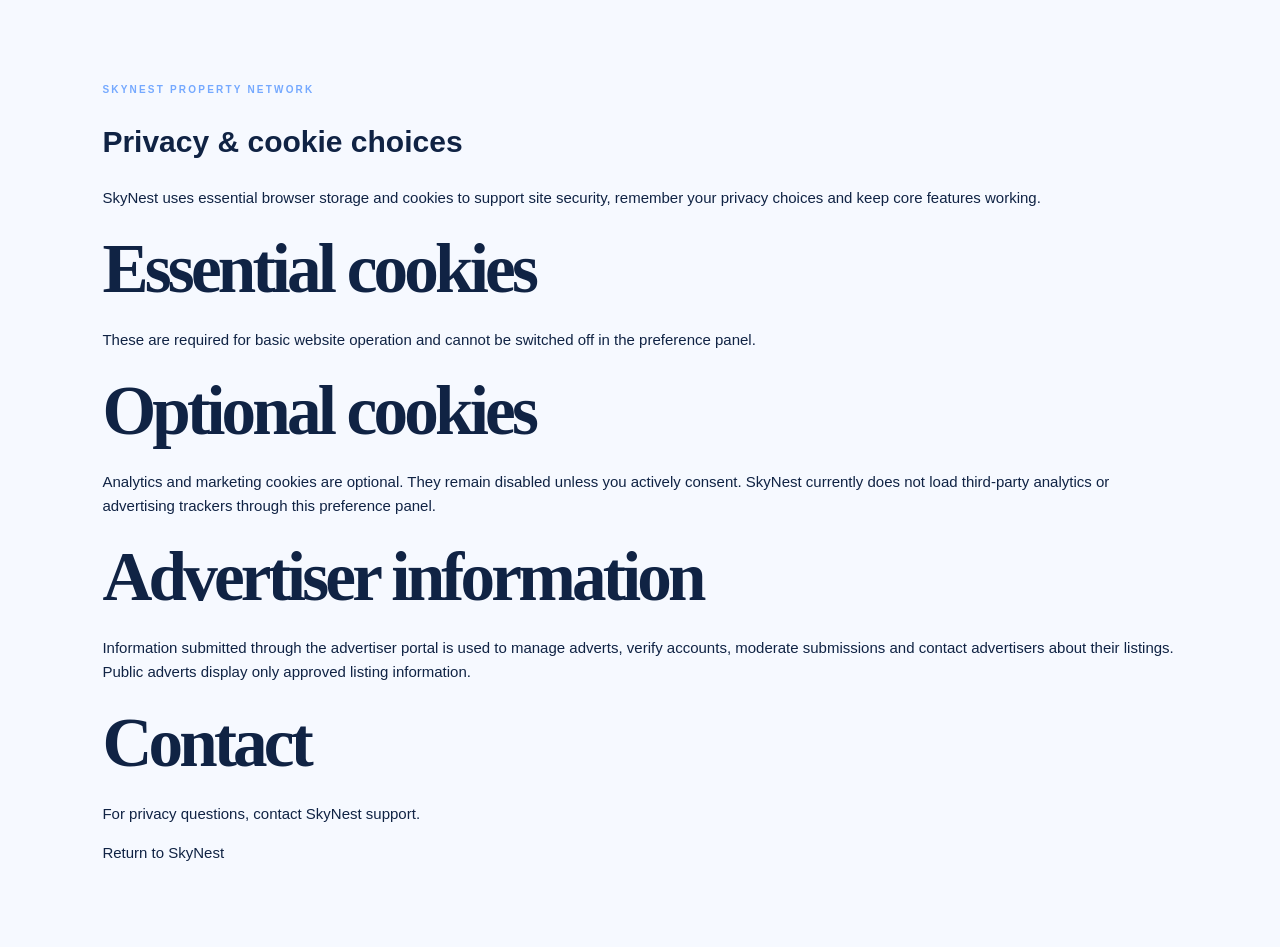
<file: privacy.html>
<!doctype html><html lang="en"><head><meta charset="utf-8"><meta name="viewport" content="width=device-width,initial-scale=1"><title>Privacy & Cookies | SkyNest</title><link rel="stylesheet" href="styles.css"></head><body><main class="section privacy-page"><div class="eyebrow dark-eyebrow">SKYNEST PROPERTY NETWORK</div><h1>Privacy & cookie choices</h1><p>SkyNest uses essential browser storage and cookies to support site security, remember your privacy choices and keep core features working.</p><h2>Essential cookies</h2><p>These are required for basic website operation and cannot be switched off in the preference panel.</p><h2>Optional cookies</h2><p>Analytics and marketing cookies are optional. They remain disabled unless you actively consent. SkyNest currently does not load third-party analytics or advertising trackers through this preference panel.</p><h2>Advertiser information</h2><p>Information submitted through the advertiser portal is used to manage adverts, verify accounts, moderate submissions and contact advertisers about their listings. Public adverts display only approved listing information.</p><h2>Contact</h2><p>For privacy questions, contact <a href="mailto:bensonwanimo92@gmail.com">SkyNest support</a>.</p><a class="button button-dark" href="index.html">Return to SkyNest</a></main></body></html>
</file>
<file: styles.css>
:root{--forest:#092b62;--ink:#10243e;--gold:#2f80ed;--blue:#1769d2;--red:#dc3545;--green:#0b8f62;--cream:#f3f7ff;--muted:#667b96;--line:#dce7f5}*{box-sizing:border-box}html{scroll-behavior:smooth;scroll-padding-top:90px}body{margin:0;background:var(--cream);color:var(--ink);font:15px/1.6 'DM Sans',sans-serif}a{color:inherit;text-decoration:none}button,input,select{font:inherit}.top{height:82px;background:#10251d;color:white;display:flex;align-items:center;justify-content:space-between;padding:0 6.5%;position:sticky;top:0;z-index:20;border-bottom:1px solid #ffffff1b}.logo{display:flex;align-items:center;gap:11px}.logo-mark{width:43px;height:43px;border:1px solid #d9b86c99;border-radius:13px;display:grid;place-items:center;color:var(--gold);font:800 25px Manrope}.logo b,.logo small{display:block}.logo b{font:800 21px Manrope;letter-spacing:-1px}.logo small{font-size:8px;letter-spacing:1.8px;color:var(--gold)}nav{display:flex;align-items:center;gap:29px;font-size:12px;color:#e4e9e3}nav a:hover{color:var(--gold)}.nav-button{border:1px solid #d9b86c88;padding:11px 16px;color:#f0d89c;border-radius:4px}.hamb{display:none;background:none;border:0;color:white;font-size:23px}.hero{background:var(--forest);color:white;min-height:590px;padding:65px 9% 75px;display:grid;grid-template-columns:1.03fr .97fr;align-items:center;gap:5%;position:relative;overflow:hidden}.hero:before{content:'';position:absolute;width:620px;height:620px;border-radius:50%;border:1px solid #d9b86c12;right:14%;top:-44%;box-shadow:0 0 0 55px #d9b86c08,0 0 0 110px #d9b86c05}.hero-content{position:relative;z-index:1;max-width:610px}.eyebrow{font-size:10px;font-weight:800;letter-spacing:2.2px;color:var(--gold)}.dark-eye{color:#9b7b41}.hero h1,.section h2,.how h2,.cta h2{font:800 clamp(44px,5.4vw,72px)/1.07 Manrope;letter-spacing:-3.8px;margin:22px 0}.hero h1 em,.section h2 em,.how h2 em,.cta h2 em{font-style:normal;color:var(--gold)}.hero-content>p{max-width:500px;color:#c2cec4;font-size:17px;line-height:1.8}.hero-ctas{display:flex;gap:13px;flex-wrap:wrap;margin-top:30px}.btn{display:inline-flex;align-items:center;justify-content:center;gap:15px;border:0;border-radius:4px;padding:14px 19px;font-size:12px;font-weight:800;cursor:pointer;transition:transform .2s,background .2s}.btn:hover{transform:translateY(-2px)}.gold{background:var(--gold);color:#18251d}.gold:hover{background:#efd99f}.outline{border:1px solid #ffffff66;color:white;background:transparent}.dark{background:var(--forest);color:white}.trustline{margin-top:40px;color:#9eada2;font-size:10px}.trustline span{color:var(--gold);font-size:17px;margin-right:8px}.hero-art{height:420px;position:relative;max-width:520px}.hero-art img{width:100%;height:100%;object-fit:cover;border-radius:46% 46% 5px 5px;filter:saturate(.8);box-shadow:0 25px 70px #0005}.float-card{position:absolute;bottom:38px;left:-38px;background:white;color:var(--ink);padding:15px 20px;border-radius:5px;box-shadow:0 15px 45px #0003}.float-card b,.float-card small{display:block}.float-card b{font-size:13px}.float-card small{font-size:10px;color:var(--muted)}.vertical-label{position:absolute;right:-34px;top:35%;writing-mode:vertical-rl;font-size:8px;letter-spacing:2px;color:#c5cfc6}.search-wrap{padding:0 8%;background:#ebece4}.searchbar{position:relative;transform:translateY(-22px);background:white;box-shadow:0 15px 45px #17251d13;padding:16px;display:grid;grid-template-columns:1fr 1fr 1.2fr auto;gap:12px;border-radius:5px}.searchbar label{padding:3px 13px;border-right:1px solid var(--line);display:flex;flex-direction:column;gap:5px}.searchbar small{font-size:9px;letter-spacing:1px;color:#89938a;font-weight:800}.searchbar input,.searchbar select{border:0;outline:0;background:transparent;color:var(--ink);font-size:12px;min-width:0}.search-hint{margin:-12px 0 0;padding:0 0 16px;color:#8a938a;font-size:9px}.section,.live-section{padding:82px 8%}.section-head{display:flex;align-items:end;justify-content:space-between;gap:25px;margin-bottom:32px}.section-head h2,.how h2,.cta h2{font-size:clamp(34px,4.2vw,53px);letter-spacing:-2.7px;margin:12px 0}.section-head>p{max-width:330px;color:var(--muted);font-size:13px}.category-grid{display:grid;grid-template-columns:repeat(4,1fr);gap:17px}.category-card{position:relative;min-height:285px;border-radius:5px;overflow:hidden;background:#17251d;color:white;display:flex;flex-direction:column;justify-content:end;padding:19px;isolation:isolate;box-shadow:0 8px 25px #17251d12}.category-card:before{content:'';position:absolute;inset:0;background:linear-gradient(180deg,#0000 15%,#08130de8 100%);z-index:-1}.category-card img{position:absolute;inset:0;width:100%;height:100%;object-fit:cover;z-index:-2;transition:transform .5s}.category-card:hover img{transform:scale(1.06)}.cat-icon{position:absolute;top:16px;left:16px;width:38px;height:38px;border-radius:50%;background:#ffffffdf;color:#24362b;display:grid;place-items:center;font-size:19px}.category-card b{font:800 17px Manrope}.category-card small{font-size:10px;color:#d2d9d1}.category-card i{font-size:10px;color:#f0d89c;font-style:normal;margin-top:12px}.live-section{background:#eeefe8}.live-pill{font-size:9px;font-weight:800;letter-spacing:1.3px;color:#54765b}.live-pill i{display:inline-block;width:7px;height:7px;border-radius:50%;background:#4c9b60;margin-right:6px}.listing-grid{display:grid;grid-template-columns:repeat(3,1fr);gap:18px}.listing-card,.loading-card{background:white;border:1px solid var(--line);border-radius:5px;overflow:hidden}.listing-card img{width:100%;height:190px;object-fit:cover;background:#e6e9e1}.listing-card-body{padding:18px}.listing-card .meta{font-size:9px;letter-spacing:1px;color:#9a7a40;font-weight:800;text-transform:uppercase}.listing-card h3{font:800 17px Manrope;margin:8px 0}.listing-card p{font-size:11px;color:var(--muted);min-height:35px}.listing-bottom{display:flex;justify-content:space-between;align-items:center;border-top:1px solid var(--line);padding-top:12px;margin-top:12px;font-size:12px;font-weight:800}.listing-bottom a{color:#9a793d}.feed-status{font-size:10px;color:#7d887e;margin-top:18px}.loading-card{padding:45px;text-align:center;color:var(--muted);grid-column:1/-1}.how{background:var(--forest);color:white;display:grid;grid-template-columns:1fr 1fr;gap:10%;align-items:center}.how>div>p{color:#b8c5ba;max-width:430px;font-size:13px;margin-bottom:28px}.how-steps article{display:grid;grid-template-columns:45px 1fr;gap:17px;padding:20px 0;border-bottom:1px solid #ffffff24}.how-steps article>span{color:var(--gold);font:700 13px Manrope}.how-steps b{font:800 17px Manrope}.how-steps p{color:#b4c0b6;font-size:11px;margin:5px 0}.cta{text-align:center;padding:85px 20px;background:#e8e7dc}.cta h2{margin:12px}.cta p{font-size:13px;color:var(--muted);margin:0 0 25px}.cta .btn{margin:auto}footer{background:#0c1b14;color:#dce4dc;padding:35px 8%;display:grid;grid-template-columns:1fr 1.3fr 1.5fr;align-items:center;gap:20px}footer p{font-size:10px;color:#9eaaa0}footer>div{display:flex;gap:17px;justify-content:flex-end;flex-wrap:wrap}footer>div a,.footer-link{font-size:10px;color:#d7dfd7;background:none;border:0;cursor:pointer}footer>small{grid-column:1/-1;color:#839087;font-size:9px}.cookie-banner{position:fixed;z-index:50;left:20px;right:20px;bottom:18px;background:#fff;color:var(--ink);box-shadow:0 15px 55px #0003;border:1px solid var(--line);border-radius:7px;padding:18px 22px;display:flex;align-items:center;justify-content:space-between;gap:20px}.cookie-banner[hidden]{display:none}.cookie-banner b{font:800 14px Manrope}.cookie-banner p{font-size:10px;color:var(--muted);margin:4px 0 0;max-width:600px}.cookie-actions{display:flex;gap:8px;flex-wrap:wrap}.outline-dark{background:white;border:1px solid #d8ddd4;color:var(--ink)}.cookie-dialog{border:0;border-radius:8px;padding:30px;max-width:480px;width:calc(100% - 30px);box-shadow:0 25px 80px #0004;color:var(--ink)}.cookie-dialog::backdrop{background:#06110bd1}.cookie-dialog h2{font:800 28px Manrope;margin:10px 0}.cookie-dialog>p{font-size:12px;color:var(--muted)}.dialog-close{float:right;border:0;background:none;font-size:25px;cursor:pointer}.pref-row{display:flex;align-items:center;justify-content:space-between;gap:15px;padding:15px 0;border-top:1px solid var(--line)}.pref-row b,.pref-row small{display:block}.pref-row small{font-size:10px;color:var(--muted)}.pref-row strong{font-size:10px;color:#67806b;white-space:nowrap}.pref-row input{width:19px;height:19px;accent-color:#1c4932}.dialog-actions{display:flex;gap:10px;margin-top:15px}@media(max-width:1000px){.category-grid{grid-template-columns:repeat(2,1fr)}.searchbar{grid-template-columns:1fr 1fr}.searchbar label:nth-child(2){border:0}.listing-grid{grid-template-columns:repeat(2,1fr)}}@media(max-width:700px){.top{height:70px;padding:0 5%}.hamb{display:block}nav{display:none;position:absolute;top:70px;left:0;right:0;background:#10251d;padding:18px 6%;align-items:stretch;gap:16px;flex-direction:column}nav.open{display:flex}.hero{grid-template-columns:1fr;padding:55px 7% 65px;gap:30px}.hero h1{font-size:48px}.hero-content>p{font-size:14px}.hero-art{height:290px;margin:0 12px 10px}.float-card{left:-10px;bottom:18px}.vertical-label{right:-20px}.search-wrap{padding:0 5%}.searchbar{grid-template-columns:1fr;transform:translateY(-12px)}.searchbar label{border-right:0;border-bottom:1px solid var(--line);padding:10px}.search-hint{margin:0}.section,.live-section{padding:58px 6%}.section-head{display:block}.section-head>p{margin-top:10px}.category-grid{gap:10px}.category-card{min-height:210px;padding:13px}.category-card b{font-size:14px}.category-card small{font-size:9px}.listing-grid{grid-template-columns:1fr}.how{grid-template-columns:1fr;gap:25px}.how h2{font-size:39px}.cta{padding:65px 15px}.cta h2{font-size:39px}footer{grid-template-columns:1fr;padding:30px 6%}footer>div{justify-content:flex-start}footer>small{grid-column:auto}.cookie-banner{left:10px;right:10px;bottom:10px;display:block;padding:16px}.cookie-actions{margin-top:13px}.cookie-actions .btn{flex:1;padding:11px 8px;font-size:10px}.cookie-dialog{padding:23px}}@media(prefers-reduced-motion:reduce){*,*:before,*:after{scroll-behavior:auto!important;transition:none!important}}
/* SkyNest visual refresh — deep blue foundation with purposeful red and green signals */
:root{--forest:#071a38;--ink:#102344;--gold:#4c8dff;--cream:#f3f7ff;--muted:#687a98;--line:#dce6f5;--blue:#155eef;--blue2:#72a7ff;--red:#d83a52;--green:#15966b}
body{background:var(--cream);color:var(--ink)}
.top{background:#071a38;border-bottom-color:#31517d}
.logo-mark{border-color:#72a7ff99;color:#91b9ff;background:#ffffff08}
.logo small{color:#9fc2ff}
nav a:hover{color:#9fc2ff}.nav-button{border-color:#72a7ff99;color:#c7dcff}
.hero{background:radial-gradient(ellipse at 78% 20%,#164b91 0%,transparent 38%),linear-gradient(130deg,#06152f,#0b2c5c 60%,#102d57)}
.hero:before{border-color:#79aaff20;box-shadow:0 0 0 55px #79aaff0b,0 0 0 110px #79aaff07}
.eyebrow,.dark-eye{color:#75a9ff}.hero h1 em,.section h2 em,.how h2 em,.cta h2 em{color:#80adff}
.gold{background:#2165e8;color:white}.gold:hover{background:#397cf5}
.outline{border-color:#9fc2ff80}
.trustline span{color:#82b0ff}
.float-card{border:1px solid #dce8ff;box-shadow:0 18px 50px #061b3b33}
.search-wrap{background:#e8f0ff}.searchbar{border:1px solid #dce7fa;box-shadow:0 18px 50px #0c2e6415}
.section{background:#f6f9ff}.category-card{background:#09234a;box-shadow:0 12px 32px #0c2e641c}.cat-icon{color:#1454b8;background:#ffffffed}
.category-card i{color:#a8caff}
.live-section{background:#eaf1fc}.live-pill{color:#13845f}.live-pill i{background:#16a36e}
.listing-card,.loading-card{border-color:#dce6f5;box-shadow:0 8px 24px #0b2c5c0a}.listing-card .meta{color:#2165c7}.listing-bottom a{color:#145ac4}
.how{background:linear-gradient(130deg,#06152f,#0a2b59)}.how-steps article>span{color:#85b3ff}
.cta{background:linear-gradient(130deg,#e7efff,#f5f8ff)}
footer{background:#06142d}footer .logo small{color:#9fc2ff}
.cookie-dialog::backdrop{background:#04122be0}.pref-row strong{color:#13845f}.pref-row input{accent-color:#155eef}
@media(prefers-reduced-motion:no-preference){.category-card:hover{transform:translateY(-4px);transition:transform .25s}.btn{box-shadow:0 5px 15px #155eef1a}}

/* SkyNest marketplace motion layer */
@keyframes skyReveal{from{opacity:0;transform:translateY(22px)}to{opacity:1;transform:translateY(0)}}
@keyframes skyFloat{0%,100%{transform:translateY(0)}50%{transform:translateY(-10px)}}
@keyframes skyShimmer{0%{background-position:-180% 0}100%{background-position:180% 0}}
@keyframes skyTwinkle{0%,100%{opacity:.3;transform:scale(.8)}50%{opacity:1;transform:scale(1.25)}}
.hero-content{animation:skyReveal .8s ease-out both}.hero-art{animation:skyReveal 1s .12s ease-out both}.float-card{animation:skyFloat 5s ease-in-out infinite}
.category-card{transition:transform .3s ease,box-shadow .3s ease}.category-card:hover{box-shadow:0 20px 45px #0c2e6430}
.category-card:after{content:"";position:absolute;inset:0;pointer-events:none;background:linear-gradient(110deg,transparent 25%,#ffffff22 48%,transparent 68%);background-size:220% 100%;opacity:0;transition:opacity .25s}
.category-card:hover:after{opacity:1;animation:skyShimmer 1.1s ease}
.btn{position:relative;overflow:hidden}.btn:after{content:"";position:absolute;inset:-60% auto -60% -40%;width:28%;transform:rotate(22deg);background:#ffffff35;filter:blur(7px);transition:left .5s}.btn:hover:after{left:130%}
.section-head,.listing-card,.how-steps article{animation:skyReveal .7s ease both}
@media(prefers-reduced-motion:reduce){.hero-content,.hero-art,.float-card,.section-head,.listing-card,.how-steps article,.category-card,.btn{animation:none!important;transition:none!important}.btn:after,.category-card:after{display:none}}
</file>
